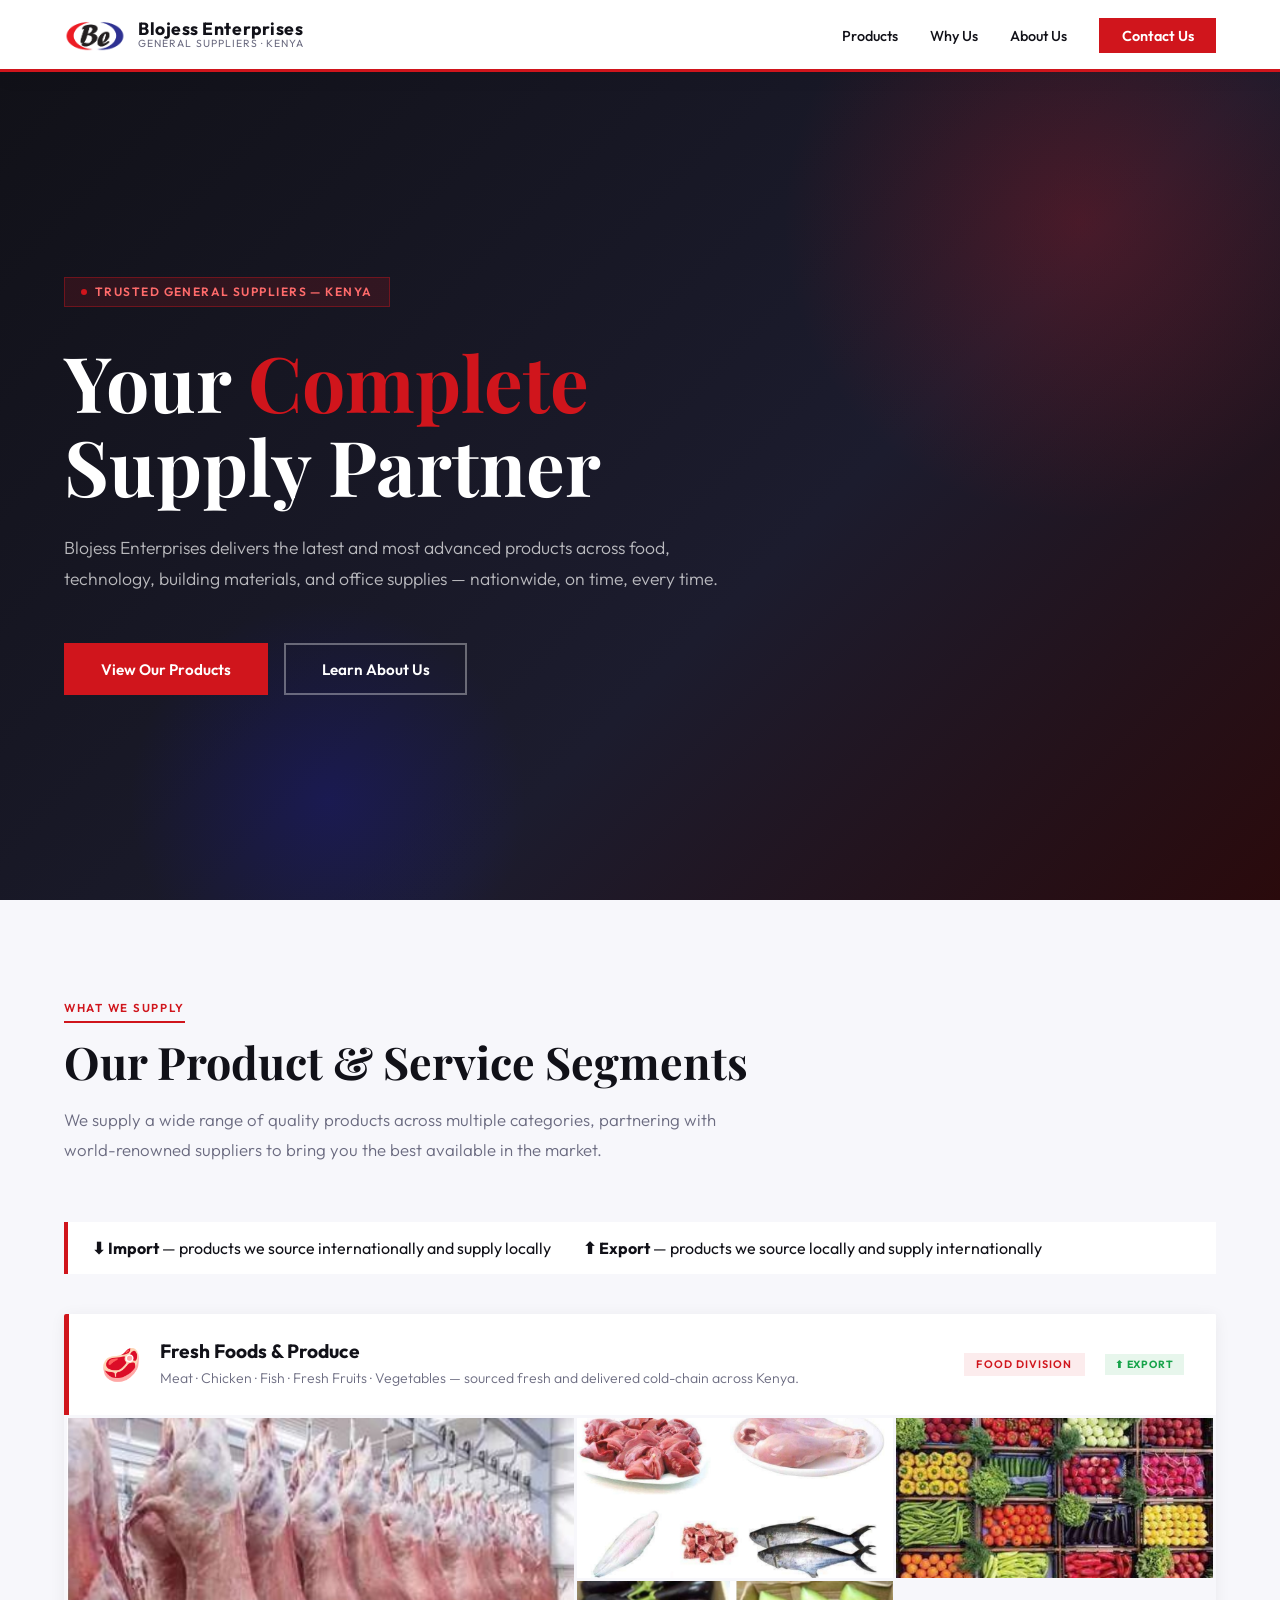
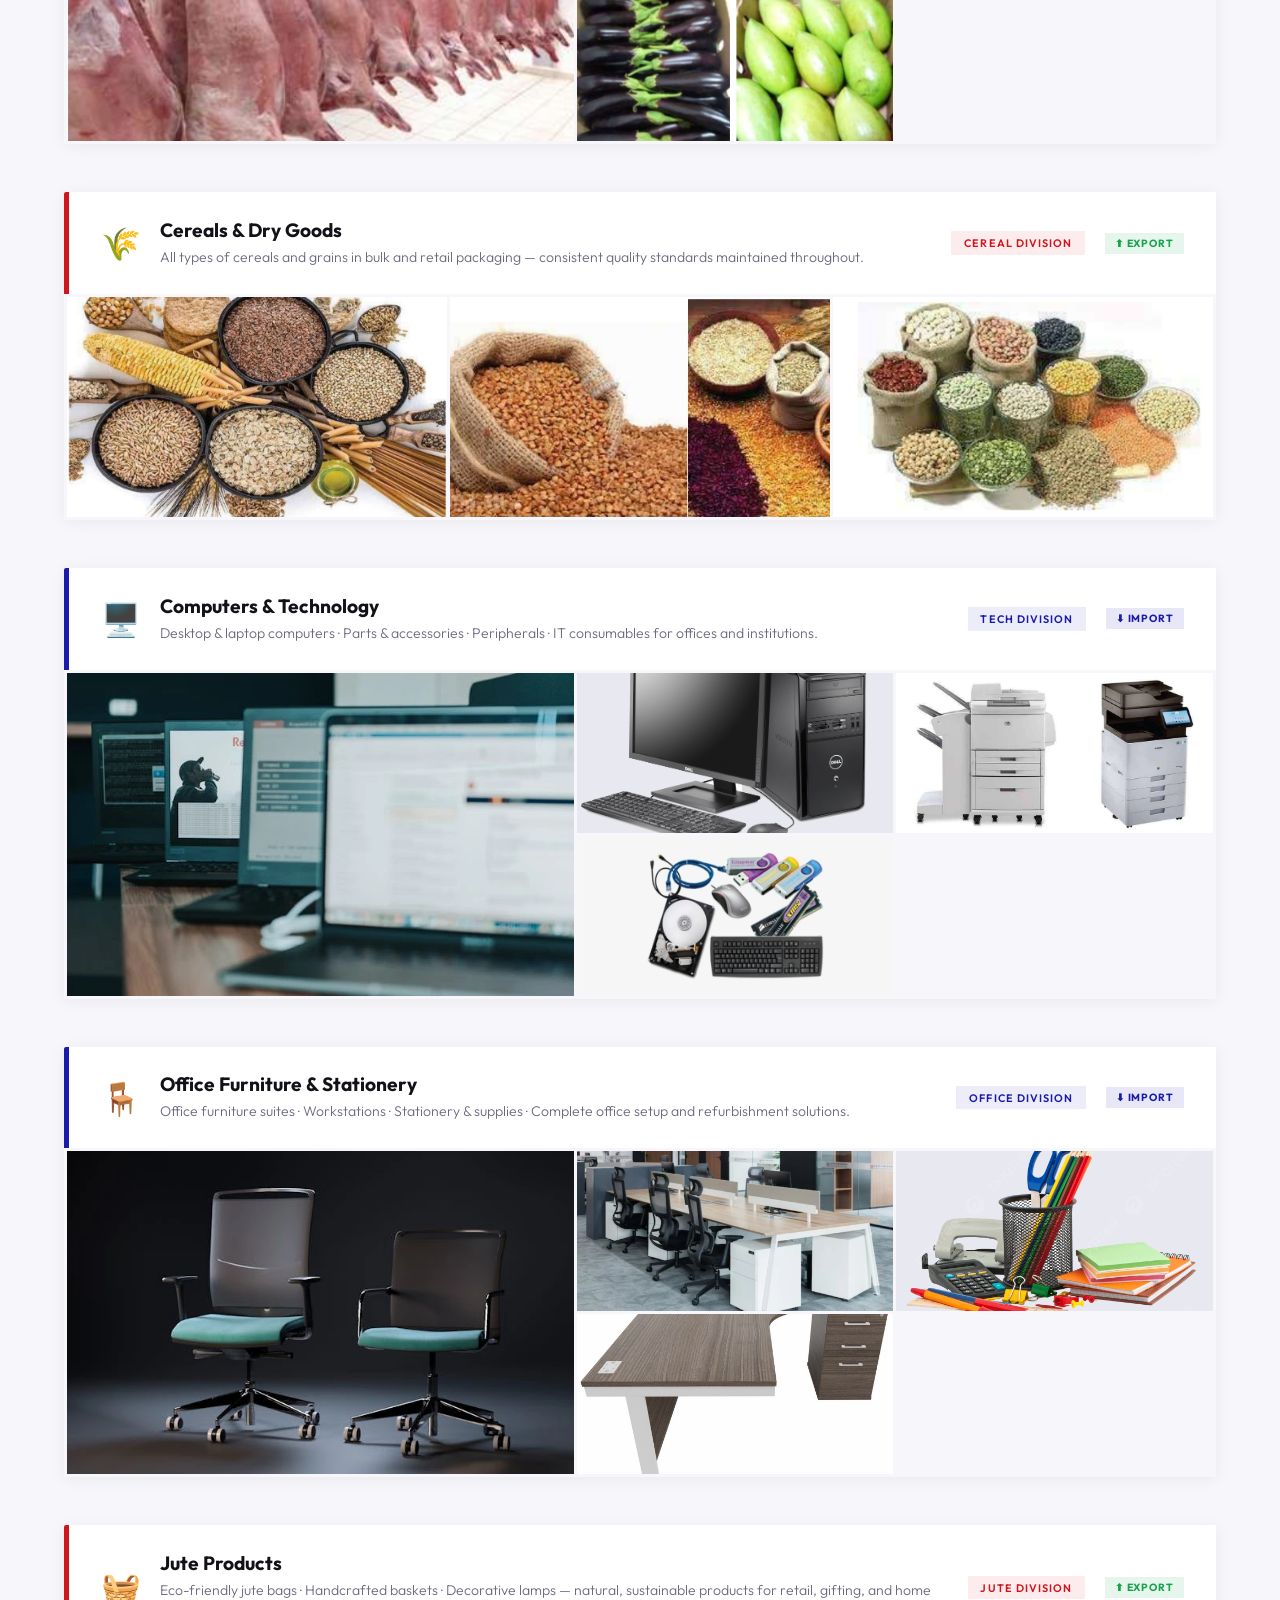
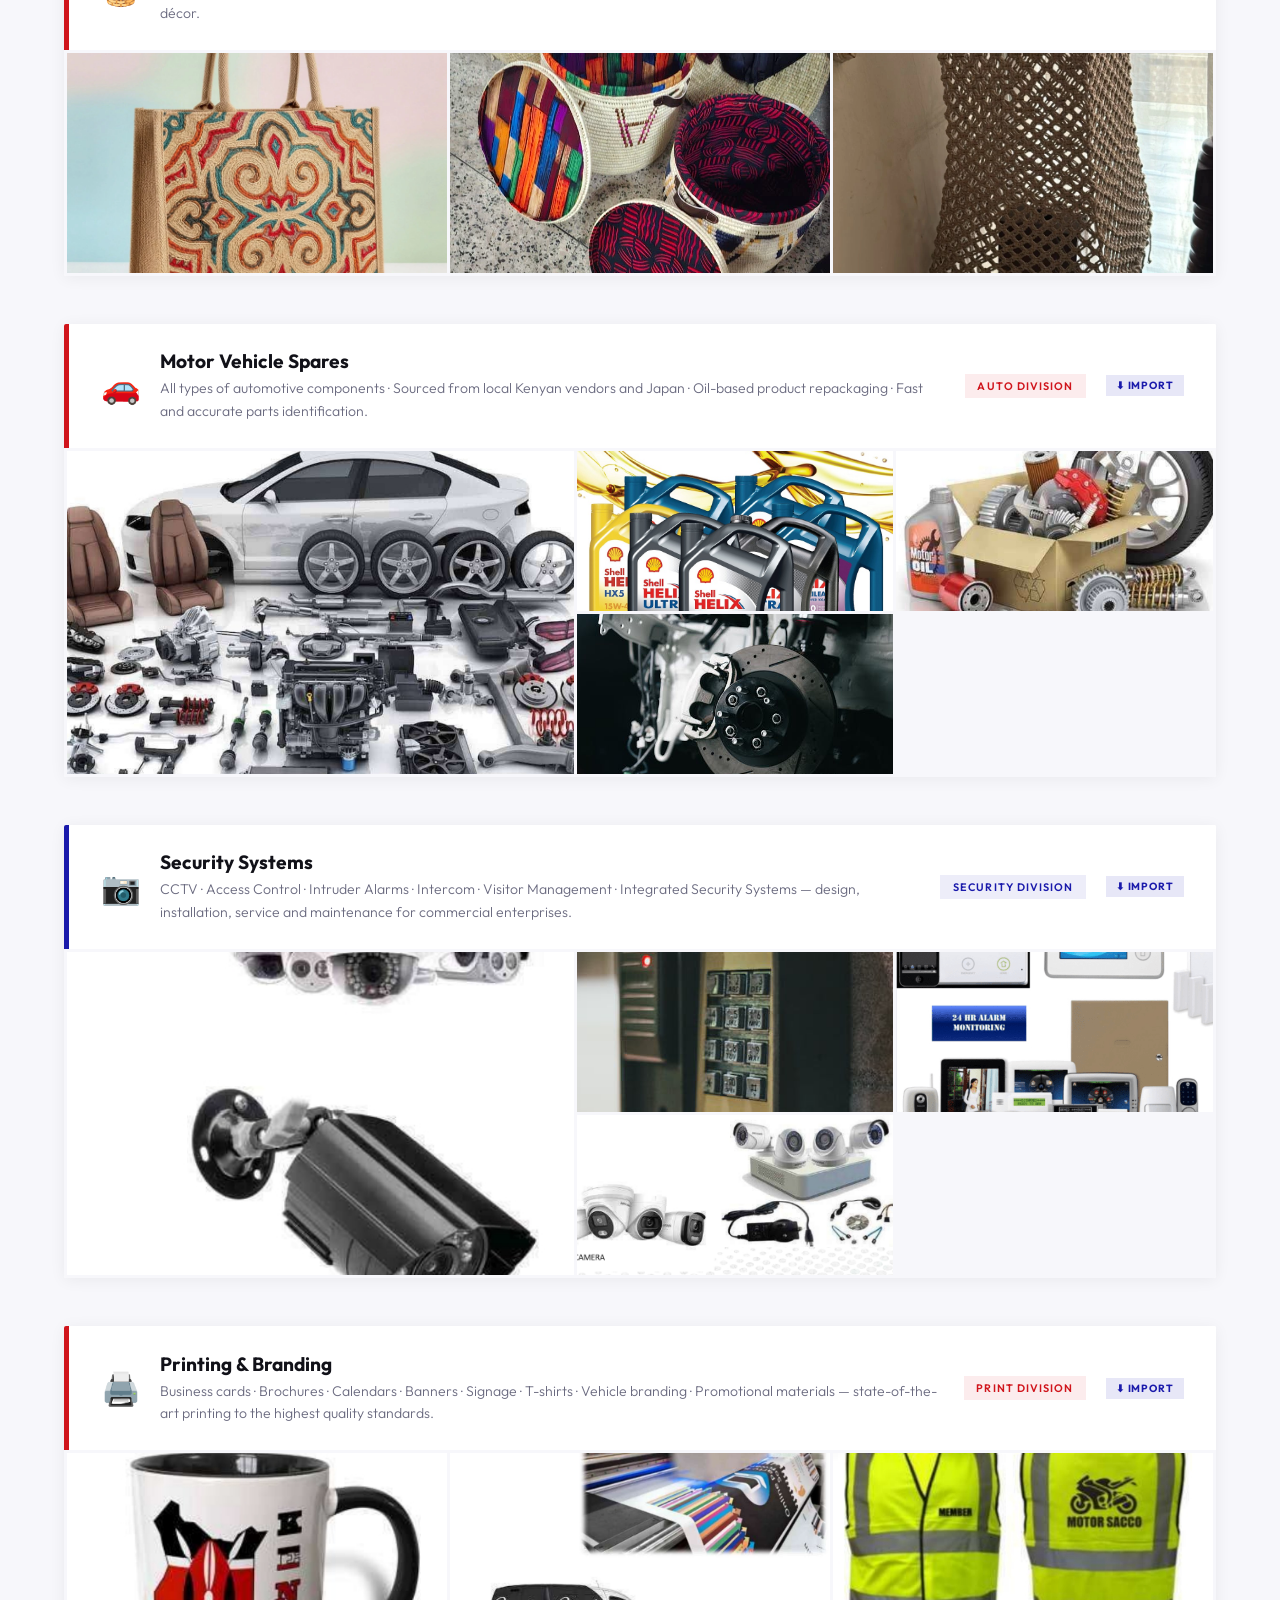
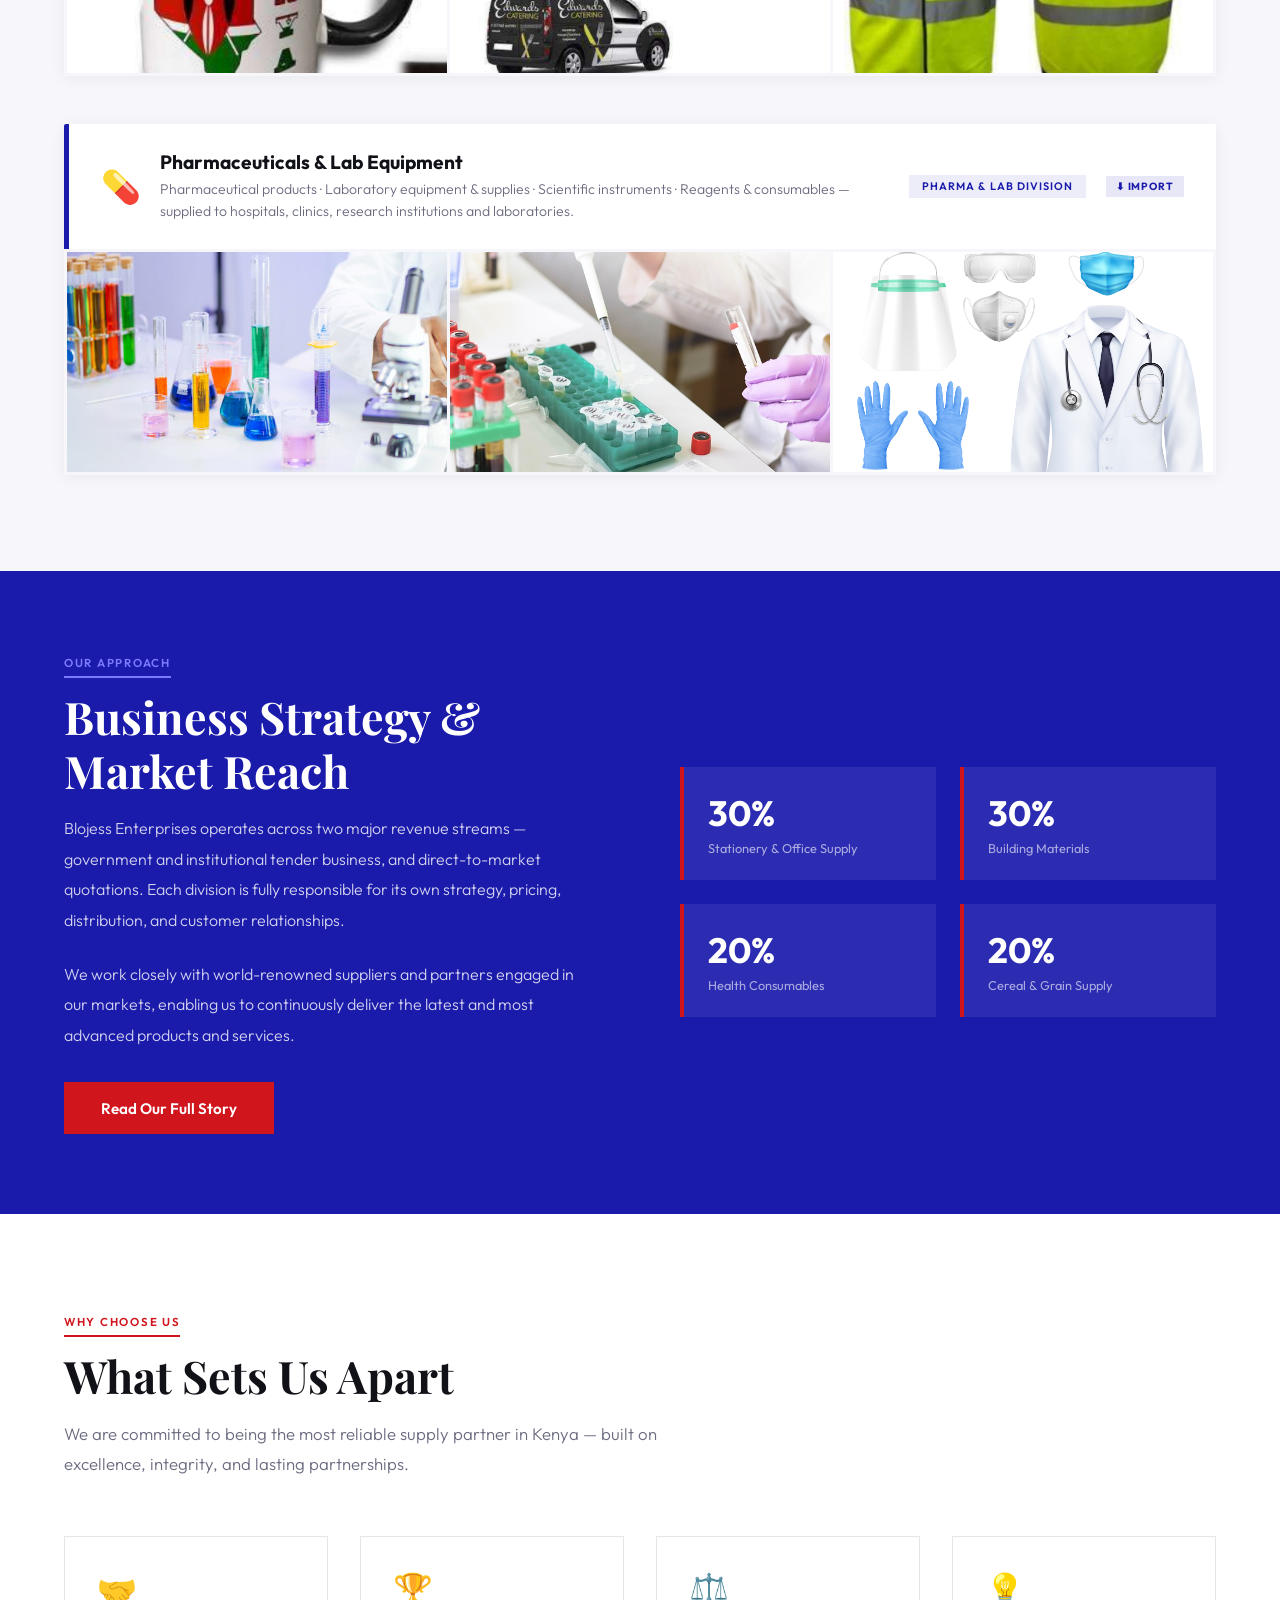
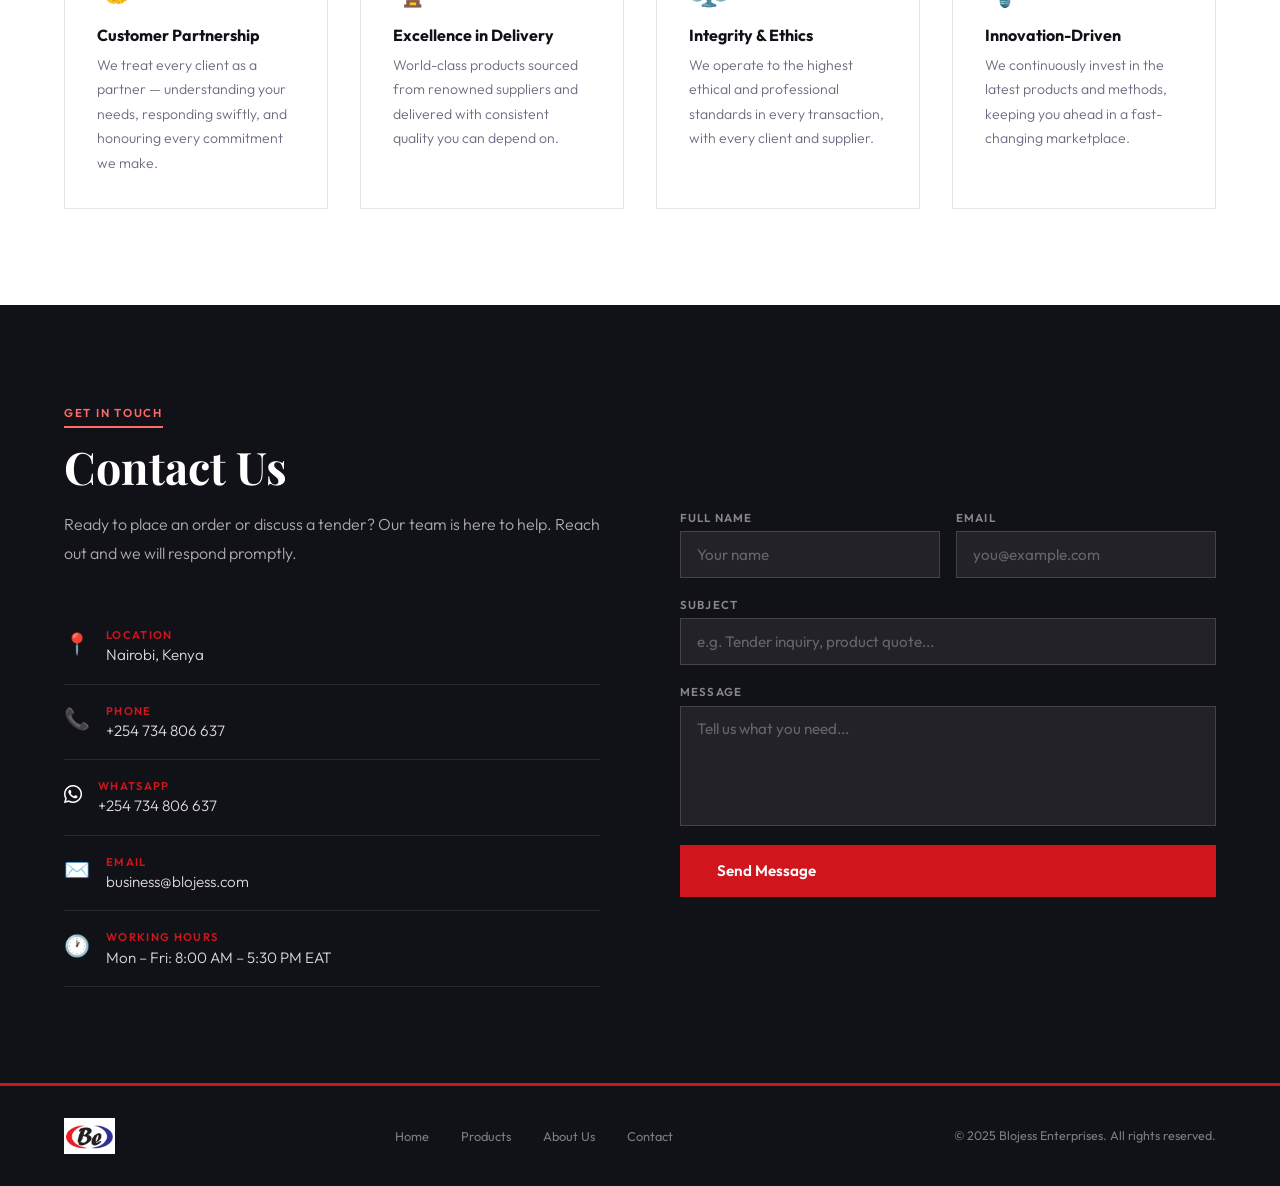
<file: index.html>
<!DOCTYPE html>
<html lang="en">
<head>
<meta charset="UTF-8">
<meta name="viewport" content="width=device-width, initial-scale=1.0">
<title>Blojess Enterprises — General Suppliers</title>
<link rel="icon" type="image/png" href="images/blojess-logo.png">
<link rel="apple-touch-icon" href="images/blojess-logo.png">
<link rel="shortcut icon" href="images/blojess-logo.png">
<link rel="preconnect" href="https://fonts.googleapis.com">
<link href="https://fonts.googleapis.com/css2?family=Outfit:wght@300;400;500;600;700&family=Playfair+Display:ital,wght@0,700;1,400&display=swap" rel="stylesheet">
<link rel="stylesheet" href="style.css">
<link rel="stylesheet" href="https://cdnjs.cloudflare.com/ajax/libs/font-awesome/6.5.0/css/all.min.css">




</head>
<body>
  <!-- LOADER -->
<div id="loader">
  <div class="loader-inner">
    <img src="images/blojess-logo.png" alt="Blojess Enterprises">
    <div class="loader-bar"><div class="loader-fill"></div></div>
    <p class="loader-text">Loading...</p>
  </div>
</div>

<!-- NAV -->
<nav>
  <a href="index.html" class="nav-logo">
    <img src="images/blojess-logo.png" alt="Blojess Enterprises Logo">
    <div class="nav-logo-text">
      <span class="nav-logo-name">Blojess Enterprises</span>
      <span class="nav-logo-sub">General Suppliers · Kenya</span>
    </div>
  </a>
  <ul class="nav-links">
    <li><a href="#products">Products</a></li>
    <li><a href="#why">Why Us</a></li>
    <li><a href="about.html">About Us</a></li>
    <li><a href="#contact" class="nav-cta">Contact Us</a></li>
  </ul>
  
  <button class="hamburger" id="hamburger" onclick="toggleMenu()" aria-label="Toggle menu">
  <span></span>
  <span></span>
  <span></span>
</button>
</nav>

<!-- HERO -->
<section id="hero">
  <div class="hero-bg-circles"></div>
  <div class="hero-content">
    <div class="hero-badge"><span></span> Trusted General Suppliers — Kenya</div>
    <h1>Your <span>Complete</span><br>Supply Partner</h1>
    <p class="hero-sub">Blojess Enterprises delivers the latest and most advanced products across food, technology, building materials, and office supplies — nationwide, on time, every time.</p>
    <div class="hero-btns">
      <a href="#products" class="btn-red">View Our Products</a>
      <a href="about.html" class="btn-outline">Learn About Us</a>
    </div>
  </div>
  <!--<div class="hero-stats">
    <div class="stat">
      <div class="stat-n">60<span>%</span></div>
      <div class="stat-l">Tender Business</div>
    </div>
    <div class="stat">
      <div class="stat-n">40<span>%</span></div>
      <div class="stat-l">Quotations</div>
    </div>
    <div class="stat">
      <div class="stat-n">4<span>+</span></div>
      <div class="stat-l">Product Divisions</div>
    </div>
  </div> -->
</section>

<!-- PRODUCTS -->
<section id="products">
  <div class="section-tag">What We Supply</div>
  <h2>Our Product &amp; Service Segments</h2>
  <p class="section-intro">We supply a wide range of quality products across multiple categories, partnering with world-renowned suppliers to bring you the best available in the market.</p>
    
  <div style="display:flex; gap:2rem; margin-bottom:2.5rem; padding:1rem 1.5rem; background:var(--white); border-left:4px solid var(--red);">
  <span><strong>⬇ Import</strong> — products we source internationally and supply locally</span>
  <span><strong>⬆ Export</strong> — products we source locally and supply internationally</span>
</div>

  <!-- ── DIVISION 1: Fresh Foods ── -->
  <div class="division">
    <div class="division-header">
      <div class="division-icon">🥩</div>
      <div class="division-meta">
        <div class="division-title">Fresh Foods &amp; Produce</div>
        <div class="division-desc">Meat · Chicken · Fish · Fresh Fruits · Vegetables — sourced fresh and delivered cold-chain across Kenya.</div>
      </div>
      <div class="division-badge">Food Division</div>
      <span class="badge-export">⬆ Export</span>

    </div>
    <!-- 4 image slots: replace src with your real image paths e.g. src="images/food-meat.jpg" -->
    <div class="division-gallery cols-4">
      <div class="img-slot">
        <img src="images/lamb3.webp">
      </div>
      <div class="img-slot">
        <img src="images/freshfish.webp">
      </div>
      <div class="img-slot">
        <img src="images/veggies.webp">
      </div>
      <div class="img-slot">
        <img src="images/freshfruits2.webp">
      </div>
    </div>
  </div>

  <!-- ── DIVISION 2: Cereals ── -->
  <div class="division">
    <div class="division-header">
      <div class="division-icon">🌾</div>
      <div class="division-meta">
        <div class="division-title">Cereals &amp; Dry Goods</div>
        <div class="division-desc">All types of cereals and grains in bulk and retail packaging — consistent quality standards maintained throughout.</div>
      </div>
      <div class="division-badge">Cereal Division</div>
      <span class="badge-export">⬆ Export</span>

    </div>
    <!-- 3 image slots -->
    <div class="division-gallery cols-3">
      <div class="img-slot">
       <img src="images/Drygrains.webp">
      </div>
      <div class="img-slot">
        <img src="images/grains.webp">
      </div>
      <div class="img-slot">
        <img src="images/grainsandlegumes.webp">
      </div>
    </div>
  </div>

  <!-- ── DIVISION 3: Computers & Tech ── -->
  <div class="division blue">
    <div class="division-header">
      <div class="division-icon">🖥️</div>
      <div class="division-meta">
        <div class="division-title">Computers &amp; Technology</div>
        <div class="division-desc">Desktop &amp; laptop computers · Parts &amp; accessories · Peripherals · IT consumables for offices and institutions.</div>
      </div>
      <div class="division-badge">Tech Division</div>
      <span class="badge-import">⬇ Import</span>

    </div>
    <!-- 4 image slots -->
    <div class="division-gallery cols-4">
      <div class="img-slot">
        <img src="images/laptops.webp">
      </div>
      <div class="img-slot">
        <img src="images/desktops.webp">
      </div>
      <div class="img-slot">
        <img src="images/peripherals.webp">
      </div>
      <div class="img-slot">
        <img src="images/accessories.webp">
      </div>
    </div>
  </div>

  <!-- ── DIVISION 4: Office Furniture & Stationery ── -->
  <div class="division blue">
    <div class="division-header">
      <div class="division-icon">🪑</div>
      <div class="division-meta">
        <div class="division-title">Office Furniture &amp; Stationery</div>
        <div class="division-desc">Office furniture suites · Workstations · Stationery &amp; supplies · Complete office setup and refurbishment solutions.</div>
      </div>
      <div class="division-badge">Office Division</div>
      <span class="badge-import">⬇ Import</span>

    </div>
    <!-- 4 image slots -->
    <div class="division-gallery cols-4">
      <div class="img-slot">
        <img src="images/chairs.webp">
      </div>
      <div class="img-slot">
        <img src="images/Office-Desks.webp">
      </div>
      <div class="img-slot">
        <img src="images/Stationary-1.webp">
      </div>
      <div class="img-slot">
        <img src="images/officedesks.webp">
      </div>
    </div>
  </div>

  <!-- ── DIVISION 10: Jute Products ── -->
<div class="division">
  <div class="division-header">
    <div class="division-icon">🧺</div>
    <div class="division-meta">
      <div class="division-title">Jute Products</div>
      <div class="division-desc">Eco-friendly jute bags · Handcrafted baskets · Decorative lamps — natural, sustainable products for retail, gifting, and home décor.</div>
    </div>
    <div class="division-badge">Jute Division</div>
    <span class="badge-export">⬆ Export</span>

  </div>
  <div class="division-gallery cols-3">
    <div class="img-slot">
      <img src="images/bag.webp">
    </div>
    <div class="img-slot">
      <img src="images/baskets.webp">
    </div>
    <div class="img-slot">
      <img src="images/lamp.webp">
    </div>
  </div>
</div>
 

  <!-- ── DIVISION 7: Motor Vehicle Spares ── -->
  <div class="division">
    <div class="division-header">
      <div class="division-icon">🚗</div>
      <div class="division-meta">
        <div class="division-title">Motor Vehicle Spares</div>
        <div class="division-desc">All types of automotive components · Sourced from local Kenyan vendors and Japan · Oil-based product repackaging · Fast and accurate parts identification.</div>
      </div>
      <div class="division-badge">Auto Division</div>
      <span class="badge-import">⬇ Import</span>

    </div>
    <div class="division-gallery cols-4">
      <div class="img-slot">
        <img src="images/carparts.webp">
      </div>
      <div class="img-slot">
        <img src="images/motoroil.webp">
      </div>
      <div class="img-slot">
        <img src="images/spares.webp">
      </div>
      <div class="img-slot">
        <img src="images/brakes.webp">
      </div>
    </div>
  </div>
 
  <!-- ── DIVISION 8: Security Systems ── -->
  <div class="division blue">
    <div class="division-header">
      <div class="division-icon">📷</div>
      <div class="division-meta">
        <div class="division-title">Security Systems</div>
        <div class="division-desc">CCTV · Access Control · Intruder Alarms · Intercom · Visitor Management · Integrated Security Systems — design, installation, service and maintenance for commercial enterprises.</div>
      </div>
      <div class="division-badge">Security Division</div>
      <span class="badge-import">⬇ Import</span>

    </div>
    <div class="division-gallery cols-4">
      <div class="img-slot">
        <img src="images/Cameras.webp">
      </div>
      <div class="img-slot">
        <img src="images/accesscontrol.webp">
      </div>
      <div class="img-slot">
        <img src="images/alarmsystem.webp">
      </div>
      <div class="img-slot">
        <img src="images/System.webp">
      </div>
    </div>
  </div>
 
  <!-- ── DIVISION 9: Printing & Branding ── -->
  <div class="division">
    <div class="division-header">
      <div class="division-icon">🖨️</div>
      <div class="division-meta">
        <div class="division-title">Printing &amp; Branding</div>
        <div class="division-desc">Business cards · Brochures · Calendars · Banners · Signage · T-shirts · Vehicle branding · Promotional materials — state-of-the-art printing to the highest quality standards.</div>
      </div>
      <div class="division-badge">Print Division</div>
      <span class="badge-import">⬇ Import</span>

    </div>
    <div class="division-gallery cols-3">
      <div class="img-slot">
        <img src="images/branding.webp">
      </div>
      <div class="img-slot">
        <img src="images/Printing.webp">
      </div>
      <div class="img-slot">
        <img src="images/vest.webp">
      </div>
    </div>
  </div>
 
  <!-- ── DIVISION 11: Pharmaceuticals & Lab Equipment ── -->
<div class="division blue">
  <div class="division-header">
    <div class="division-icon">💊</div>
    <div class="division-meta">
      <div class="division-title">Pharmaceuticals &amp; Lab Equipment</div>
      <div class="division-desc">Pharmaceutical products · Laboratory equipment &amp; supplies · Scientific instruments · Reagents &amp; consumables — supplied to hospitals, clinics, research institutions and laboratories.</div>
    </div>
    <div class="division-badge">Pharma &amp; Lab Division</div>
    <span class="badge-import">⬇ Import</span>

  </div>
  <div class="division-gallery cols-3">
      <div class="img-slot">
        <img src="images/labchemicals.webp">
      </div>
      <div class="img-slot">
        <img src="images/pharmaceutical.webp">
      </div>
      <div class="img-slot">
        <img src="images/PPE.webp">
      </div>
    </div>

</div>

</section>

<!-- STRATEGY BAND -->
<section id="strategy">
  <div class="strategy-inner">
    <div>
      <div class="section-tag">Our Approach</div>
      <h2>Business Strategy &amp; Market Reach</h2>
      <p class="strategy-text">Blojess Enterprises operates across two major revenue streams — government and institutional tender business, and direct-to-market quotations. Each division is fully responsible for its own strategy, pricing, distribution, and customer relationships.</p>
      <p class="strategy-text">We work closely with world-renowned suppliers and partners engaged in our markets, enabling us to continuously deliver the latest and most advanced products and services.</p>
      <a href="about.html" class="btn-red" style="display:inline-block;margin-top:0.5rem;">Read Our Full Story</a>
    </div>
    <div class="strategy-stats">
      <div class="s-stat">
        <div class="s-num">30%</div>
        <div class="s-label">Stationery &amp; Office Supply</div>
      </div>
      <div class="s-stat">
        <div class="s-num">30%</div>
        <div class="s-label">Building Materials</div>
      </div>
      <div class="s-stat">
        <div class="s-num">20%</div>
        <div class="s-label">Health Consumables</div>
      </div>
      <div class="s-stat">
        <div class="s-num">20%</div>
        <div class="s-label">Cereal &amp; Grain Supply</div>
      </div>
    </div>
  </div>
</section>

<!-- WHY US -->
<section id="why">
  <div class="section-tag">Why Choose Us</div>
  <h2>What Sets Us Apart</h2>
  <p class="section-intro">We are committed to being the most reliable supply partner in Kenya — built on excellence, integrity, and lasting partnerships.</p>
  <div class="why-grid">
    <div class="why-card">
      <div class="why-icon">🤝</div>
      <div class="why-title">Customer Partnership</div>
      <div class="why-desc">We treat every client as a partner — understanding your needs, responding swiftly, and honouring every commitment we make.</div>
    </div>
    <div class="why-card">
      <div class="why-icon">🏆</div>
      <div class="why-title">Excellence in Delivery</div>
      <div class="why-desc">World-class products sourced from renowned suppliers and delivered with consistent quality you can depend on.</div>
    </div>
    <div class="why-card">
      <div class="why-icon">⚖️</div>
      <div class="why-title">Integrity &amp; Ethics</div>
      <div class="why-desc">We operate to the highest ethical and professional standards in every transaction, with every client and supplier.</div>
    </div>
    <div class="why-card">
      <div class="why-icon">💡</div>
      <div class="why-title">Innovation-Driven</div>
      <div class="why-desc">We continuously invest in the latest products and methods, keeping you ahead in a fast-changing marketplace.</div>
    </div>
  </div>
</section>

<!-- CONTACT -->
<section id="contact" class="dark">
  <div class="section-tag">Get In Touch</div>
  <h2>Contact Us</h2>
  <div class="contact-grid">
    <div>
      <p class="contact-intro">Ready to place an order or discuss a tender? Our team is here to help. Reach out and we will respond promptly.</p>
      <div class="contact-item">
        <span class="contact-icon">📍</span>
        <div>
          <div class="contact-key">Location</div>
          <div class="contact-val">Nairobi, Kenya</div>
        </div>
      </div>
      <div class="contact-item">
        <span class="contact-icon">📞</span>
        <div>
          <div class="contact-key">Phone</div>
          <div class="contact-val">+254 734 806 637</div>
        </div>
      </div>
      
      <div class="contact-item">
        <span class="contact-icon"><i class="fa-brands fa-whatsapp"></i></span>
        <div>
          <div class="contact-key">Whatsapp</div>
          <div class="contact-val"><a href="https://wa.me/254734806637" target="_blank" style="color:inherit;text-decoration:none;">+254 734 806 637</a></div>
        </div>
      </div>

      <div class="contact-item">
        <span class="contact-icon">✉️</span>
        <div>
          <div class="contact-key">Email</div>
          <div class="contact-val">business@blojess.com</div>
        </div>
      </div>
      <div class="contact-item">
        <span class="contact-icon">🕐</span>
        <div>
          <div class="contact-key">Working Hours</div>
          <div class="contact-val">Mon – Fri: 8:00 AM – 5:30 PM EAT</div>
        </div>
      </div>
    </div>
    <form class="contact-form" onsubmit="return false;">
      <div class="form-row">
        <div class="form-group">
          <label class="form-label">Full Name</label>
          <input class="form-input" type="text" placeholder="Your name">
        </div>
        <div class="form-group">
          <label class="form-label">Email</label>
          <input class="form-input" type="email" placeholder="you@example.com">
        </div>
      </div>
      <div class="form-group">
        <label class="form-label">Subject</label>
        <input class="form-input" type="text" placeholder="e.g. Tender inquiry, product quote...">
      </div>
      <div class="form-group">
        <label class="form-label">Message</label>
        <textarea class="form-textarea" placeholder="Tell us what you need..."></textarea>
      </div>
      <a href="mailto:business@blojess.com" class="btn-red" >Send Message</a>
    </form>
  </div>
</section>

<!-- FOOTER -->
<footer>
  <img src="images/blojess-logo.png" alt="Blojess Logo">
  <div class="footer-links">
    <a href="index.html">Home</a>
    <a href="#products">Products</a>
    <a href="about.html">About Us</a>
    <a href="#contact">Contact</a>
  </div>
  <p class="footer-copy">© 2025 Blojess Enterprises. All rights reserved.</p>
</footer>
<script>
  window.addEventListener('load', function () {
    const loader = document.getElementById('loader');
    loader.classList.add('hidden');
    // Remove from DOM after transition finishes
    loader.addEventListener('transitionend', () => loader.remove());
  });
  
</script>
<script>
  const hamburger = document.getElementById('hamburger');
  const navLinks = document.querySelector('.nav-links');

  hamburger.addEventListener('click', function () {
    hamburger.classList.toggle('open');
    navLinks.classList.toggle('open');
  });

  // Close menu when a nav link is clicked
  navLinks.querySelectorAll('a').forEach(function (link) {
    link.addEventListener('click', function () {
      hamburger.classList.remove('open');
      navLinks.classList.remove('open');
    });
  });
</script>
</body>
</html>
</file>
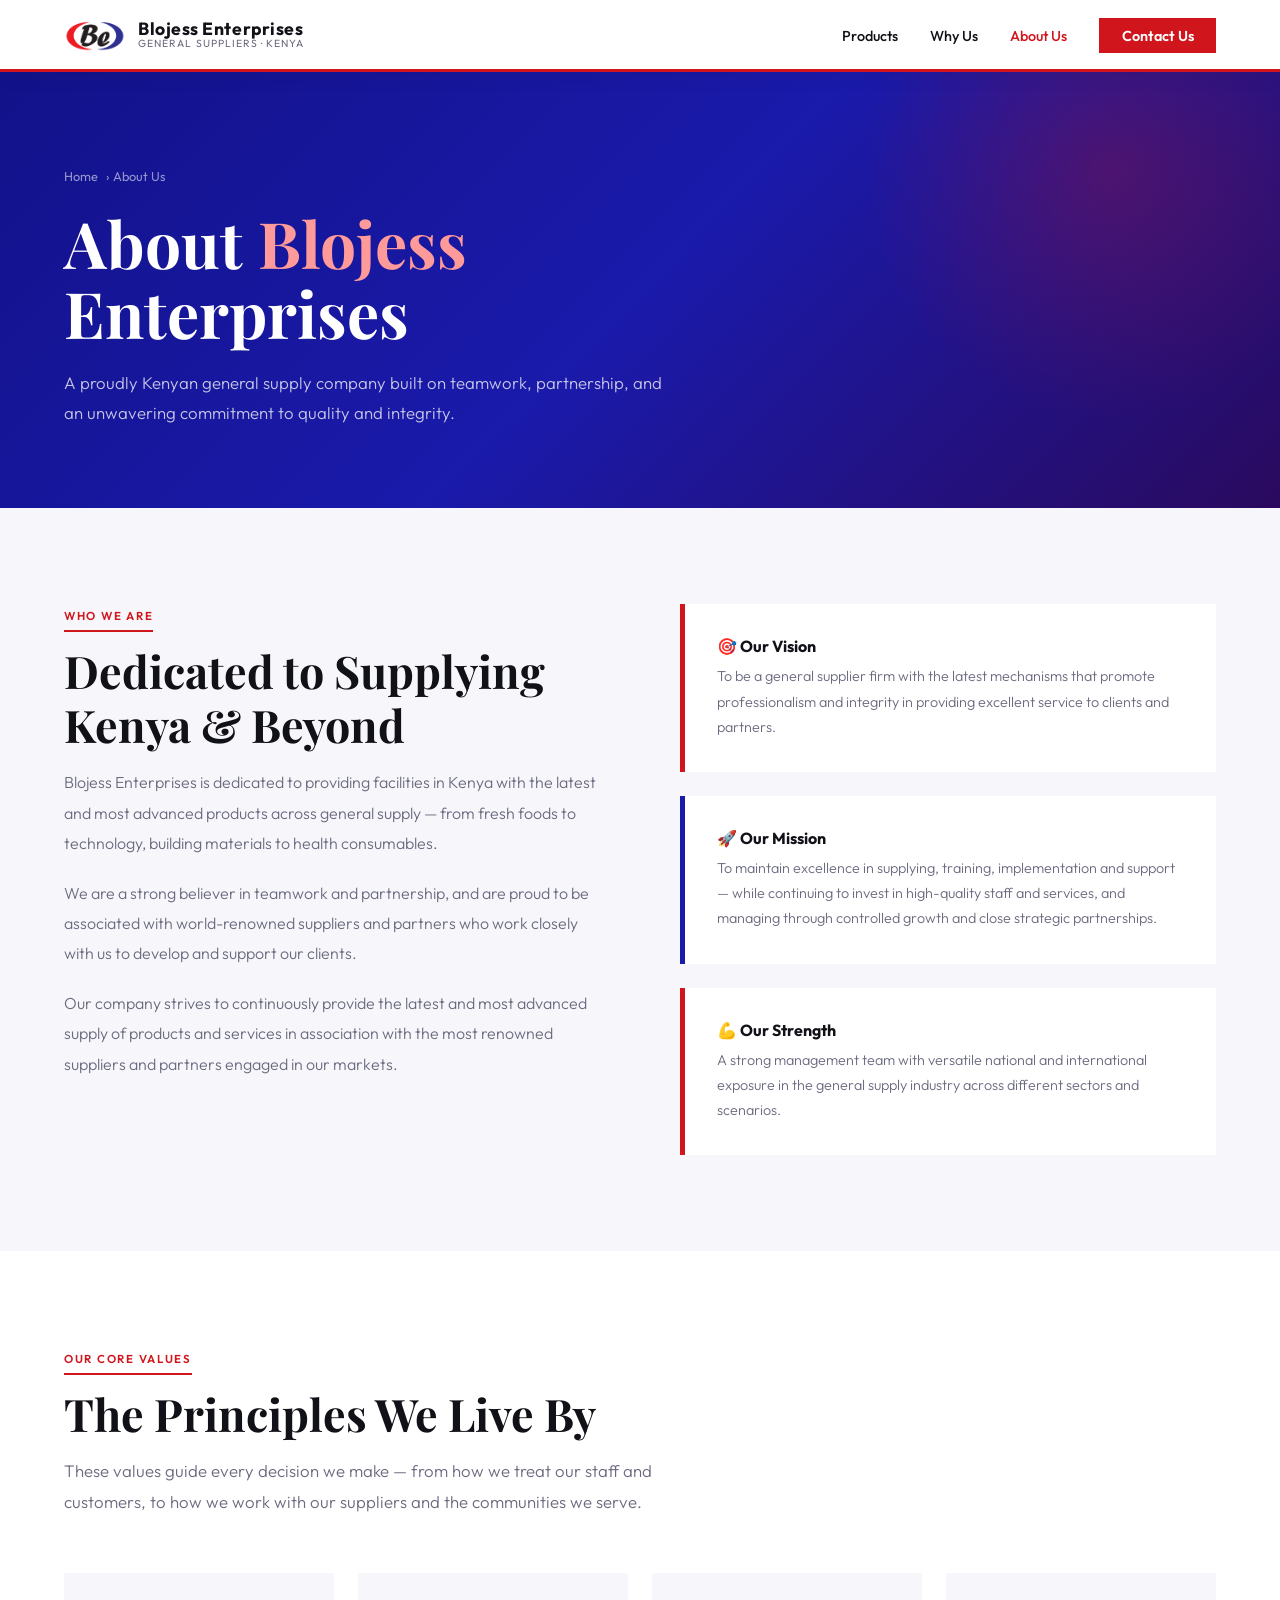
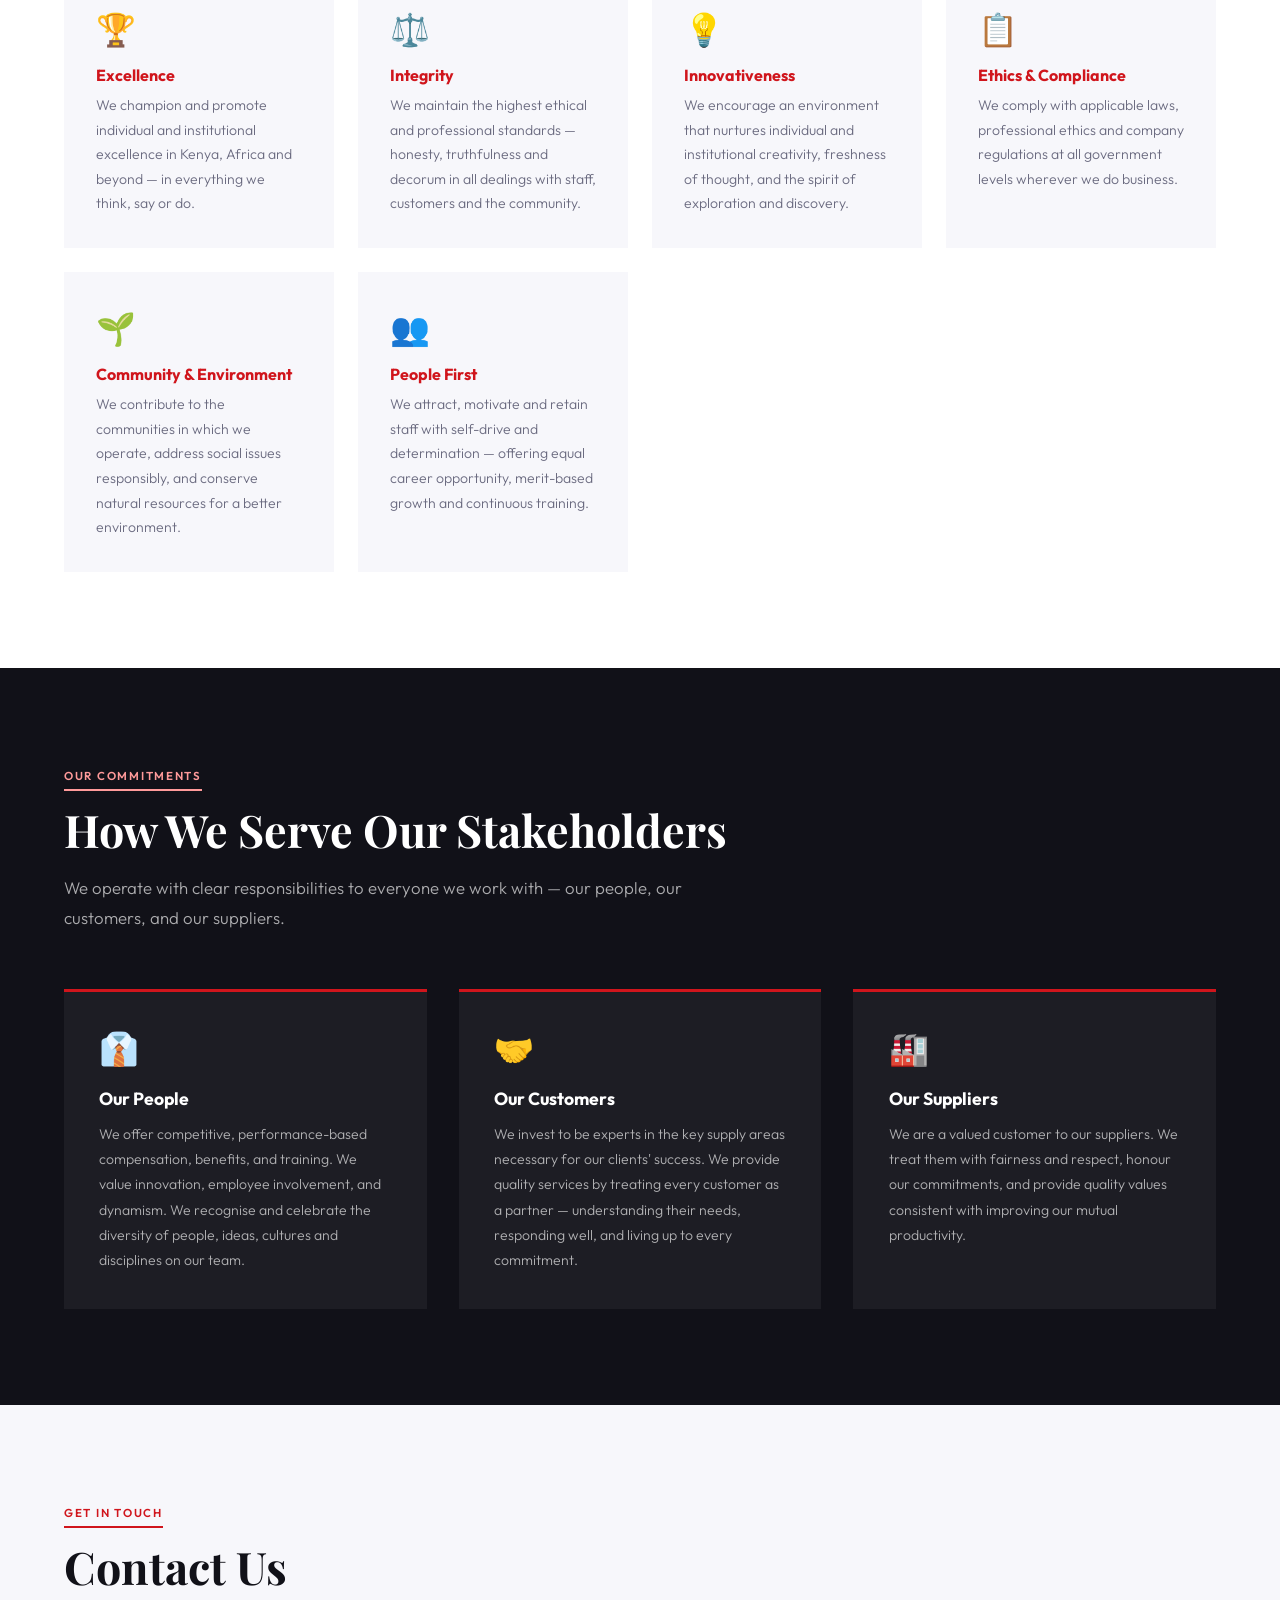
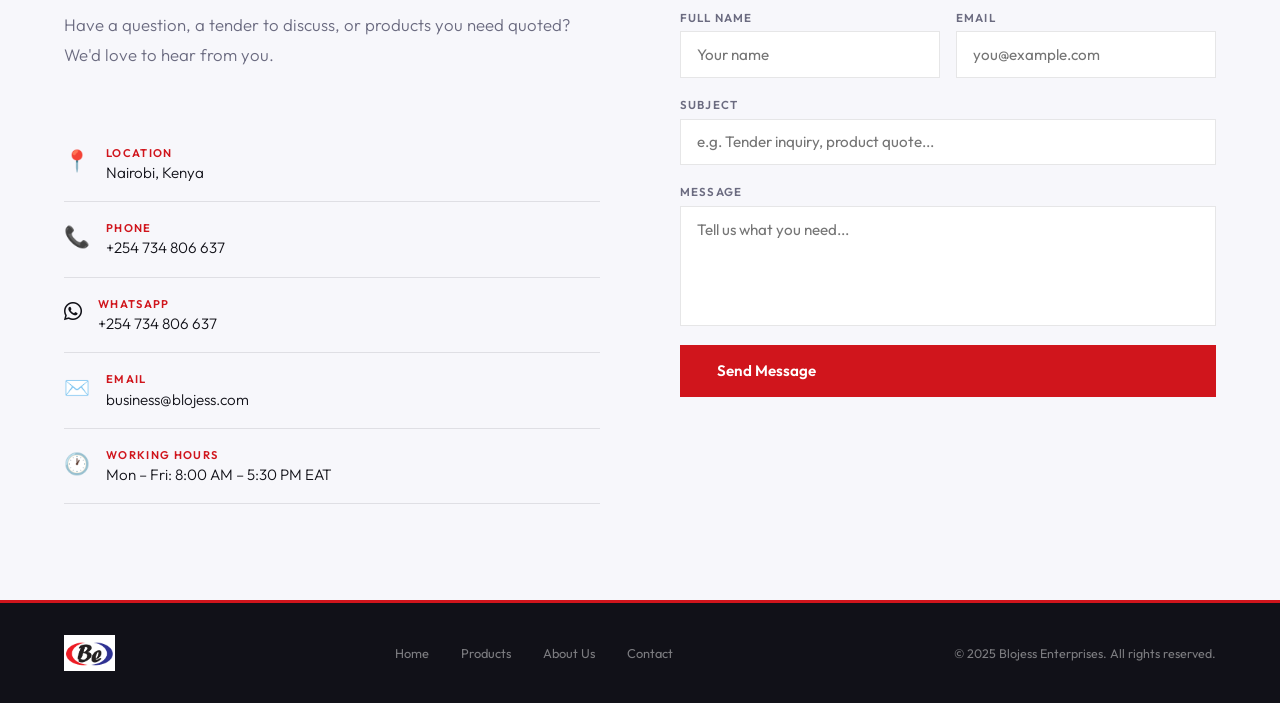
<file: about.html>
<!DOCTYPE html>
<html lang="en">
<head>
<meta charset="UTF-8">
<meta name="viewport" content="width=device-width, initial-scale=1.0">
<title>About Us — Blojess Enterprises</title>
<link rel="icon" type="image/png" href="images/blojess-logo.png">
<link rel="apple-touch-icon" href="images/blojess-logo.png">
<link rel="shortcut icon" href="images/blojess-logo.png">
<link rel="preconnect" href="https://fonts.googleapis.com">
<link href="https://fonts.googleapis.com/css2?family=Outfit:wght@300;400;500;600;700&family=Playfair+Display:ital,wght@0,700;1,400&display=swap" rel="stylesheet">
<link rel="stylesheet" href="style.css">
<link rel="stylesheet" href="https://cdnjs.cloudflare.com/ajax/libs/font-awesome/6.5.0/css/all.min.css">

</head>
<body>
  <!-- LOADER -->
<div id="loader">
  <div class="loader-inner">
    <img src="images/blojess-logo.png" alt="Blojess Enterprises">
    <div class="loader-bar"><div class="loader-fill"></div></div>
    <p class="loader-text">Loading...</p>
  </div>
</div>

<!-- NAV -->
<nav>
  <a href="index.html" class="nav-logo">
    <img src="images/blojess-logo.png" alt="Blojess Enterprises Logo">
    <div class="nav-logo-text">
      <span class="nav-logo-name">Blojess Enterprises</span>
      <span class="nav-logo-sub">General Suppliers · Kenya</span>
    </div>
  </a>
  <ul class="nav-links">
    <li><a href="index.html#products">Products</a></li>
    <li><a href="index.html#why">Why Us</a></li>
    <li><a href="about.html" class="active">About Us</a></li>
    <li><a href="#contact" class="nav-cta">Contact Us</a></li>
  </ul>
  <button class="hamburger" id="hamburger" aria-label="Toggle menu">
  <span></span>
  <span></span>
  <span></span>
</button>
</nav>

<!-- PAGE HERO -->
<div class="page-hero">
  <div class="page-hero-content">
    <div class="breadcrumb">
      <a href="index.html">Home</a> › About Us
    </div>
    <h1>About <span>Blojess</span><br>Enterprises</h1>
    <p class="page-hero-desc">A proudly Kenyan general supply company built on teamwork, partnership, and an unwavering commitment to quality and integrity.</p>
  </div>
</div>

<!-- INTRO / VISION / MISSION -->
<section id="intro">
  <div class="intro-grid">
    <div class="intro-text">
      <div class="section-tag">Who We Are</div>
      <h2>Dedicated to Supplying Kenya &amp; Beyond</h2>
      <p>Blojess Enterprises is dedicated to providing facilities in Kenya with the latest and most advanced products across general supply — from fresh foods to technology, building materials to health consumables.</p>
      <p>We are a strong believer in teamwork and partnership, and are proud to be associated with world-renowned suppliers and partners who work closely with us to develop and support our clients.</p>
      <p>Our company strives to continuously provide the latest and most advanced supply of products and services in association with the most renowned suppliers and partners engaged in our markets.</p>
    </div>
    <div class="intro-aside">
      <div class="aside-card">
        <div class="aside-title">🎯 Our Vision</div>
        <div class="aside-text">To be a general supplier firm with the latest mechanisms that promote professionalism and integrity in providing excellent service to clients and partners.</div>
      </div>
      <div class="aside-card blue">
        <div class="aside-title">🚀 Our Mission</div>
        <div class="aside-text">To maintain excellence in supplying, training, implementation and support — while continuing to invest in high-quality staff and services, and managing through controlled growth and close strategic partnerships.</div>
      </div>
      <div class="aside-card">
        <div class="aside-title">💪 Our Strength</div>
        <div class="aside-text">A strong management team with versatile national and international exposure in the general supply industry across different sectors and scenarios.</div>
      </div>
    </div>
  </div>
</section>

<!-- VALUES -->
<section id="values">
  <div class="section-tag">Our Core Values</div>
  <h2>The Principles We Live By</h2>
  <p class="section-intro">These values guide every decision we make — from how we treat our staff and customers, to how we work with our suppliers and the communities we serve.</p>
  <div class="values-grid">
    <div class="value-card">
      <div class="value-icon">🏆</div>
      <div class="value-title">Excellence</div>
      <div class="value-desc">We champion and promote individual and institutional excellence in Kenya, Africa and beyond — in everything we think, say or do.</div>
    </div>
    <div class="value-card">
      <div class="value-icon">⚖️</div>
      <div class="value-title">Integrity</div>
      <div class="value-desc">We maintain the highest ethical and professional standards — honesty, truthfulness and decorum in all dealings with staff, customers and the community.</div>
    </div>
    <div class="value-card">
      <div class="value-icon">💡</div>
      <div class="value-title">Innovativeness</div>
      <div class="value-desc">We encourage an environment that nurtures individual and institutional creativity, freshness of thought, and the spirit of exploration and discovery.</div>
    </div>
    <div class="value-card">
      <div class="value-icon">📋</div>
      <div class="value-title">Ethics &amp; Compliance</div>
      <div class="value-desc">We comply with applicable laws, professional ethics and company regulations at all government levels wherever we do business.</div>
    </div>
    <div class="value-card">
      <div class="value-icon">🌱</div>
      <div class="value-title">Community &amp; Environment</div>
      <div class="value-desc">We contribute to the communities in which we operate, address social issues responsibly, and conserve natural resources for a better environment.</div>
    </div>
    <div class="value-card">
      <div class="value-icon">👥</div>
      <div class="value-title">People First</div>
      <div class="value-desc">We attract, motivate and retain staff with self-drive and determination — offering equal career opportunity, merit-based growth and continuous training.</div>
    </div>
  </div>
</section>

<!-- STAKEHOLDERS -->
<section id="stakeholders">
  <div class="section-tag">Our Commitments</div>
  <h2>How We Serve Our Stakeholders</h2>
  <p class="section-intro" style="color:rgba(255,255,255,0.65)">We operate with clear responsibilities to everyone we work with — our people, our customers, and our suppliers.</p>
  <div class="stakeholder-grid">
    <div class="stakeholder-card">
      <div class="sk-icon">👔</div>
      <div class="sk-title">Our People</div>
      <div class="sk-text">We offer competitive, performance-based compensation, benefits, and training. We value innovation, employee involvement, and dynamism. We recognise and celebrate the diversity of people, ideas, cultures and disciplines on our team.</div>
    </div>
    <div class="stakeholder-card">
      <div class="sk-icon">🤝</div>
      <div class="sk-title">Our Customers</div>
      <div class="sk-text">We invest to be experts in the key supply areas necessary for our clients' success. We provide quality services by treating every customer as a partner — understanding their needs, responding well, and living up to every commitment.</div>
    </div>
    <div class="stakeholder-card">
      <div class="sk-icon">🏭</div>
      <div class="sk-title">Our Suppliers</div>
      <div class="sk-text">We are a valued customer to our suppliers. We treat them with fairness and respect, honour our commitments, and provide quality values consistent with improving our mutual productivity.</div>
    </div>
  </div>
</section>

<!-- CONTACT -->
<section id="contact" class="light">
  <div class="section-tag">Get In Touch</div>
  <h2>Contact Us</h2>
  <div class="contact-grid">
    <div>
      <p class="section-intro">Have a question, a tender to discuss, or products you need quoted? We'd love to hear from you.</p>
      <div class="contact-item">
        <span class="contact-icon">📍</span>
        <div>
          <div class="contact-key">Location</div>
          <div class="contact-val">Nairobi, Kenya</div>
        </div>
      </div>
      <div class="contact-item">
        <span class="contact-icon">📞</span>
        <div>
          <div class="contact-key">Phone</div>
          <div class="contact-val">+254 734 806 637</div>
        </div>
      </div>
      <div class="contact-item">
        <span class="contact-icon"><i class="fa-brands fa-whatsapp"></i></span>
        <div>
          <div class="contact-key">Whatsapp</div>
          <div class="contact-val"><a href="https://wa.me/254734806637" target="_blank" style="color:inherit;text-decoration:none;">+254 734 806 637</a></div>
        </div>
      </div>
      <div class="contact-item">
        <span class="contact-icon">✉️</span>
        <div>
          <div class="contact-key">Email</div>
          <div class="contact-val"><a href="mailto:business@blojess.com" style="color:inherit;text-decoration:none;">business@blojess.com</a></div>
        </div>
      </div>
      <div class="contact-item">
        <span class="contact-icon">🕐</span>
        <div>
          <div class="contact-key">Working Hours</div>
          <div class="contact-val">Mon – Fri: 8:00 AM – 5:30 PM EAT</div>
        </div>
      </div>
    </div>
    <form class="contact-form" onsubmit="return false;">
      <div class="form-row">
        <div class="form-group">
          <label class="form-label">Full Name</label>
          <input class="form-input" type="text" placeholder="Your name">
        </div>
        <div class="form-group">
          <label class="form-label">Email</label>
          <input class="form-input" type="email" placeholder="you@example.com">
        </div>
      </div>
      <div class="form-group">
        <label class="form-label">Subject</label>
        <input class="form-input" type="text" placeholder="e.g. Tender inquiry, product quote...">
      </div>
      <div class="form-group">
        <label class="form-label">Message</label>
        <textarea class="form-textarea" placeholder="Tell us what you need..."></textarea>
      </div>
      <a href="mailto:business@blojess.com" class="btn-red" >Send Message</a>
    </form>
  </div>
</section>

<!-- FOOTER -->
<footer>
  <img src="images/blojess-logo.png" alt="Blojess Logo">
  <div class="footer-links">
    <a href="index.html">Home</a>
    <a href="index.html#products">Products</a>
    <a href="about.html">About Us</a>
    <a href="#contact">Contact</a>
  </div>
  <p class="footer-copy">© 2025 Blojess Enterprises. All rights reserved.</p>
</footer>
<script>
  window.addEventListener('load', function () {
    const loader = document.getElementById('loader');
    loader.classList.add('hidden');
    // Remove from DOM after transition finishes
    loader.addEventListener('transitionend', () => loader.remove());
  });
</script>
<script>
  const hamburger = document.getElementById('hamburger');
  const navLinks = document.querySelector('.nav-links');

  hamburger.addEventListener('click', function () {
    hamburger.classList.toggle('open');
    navLinks.classList.toggle('open');
  });

  // Close menu when a nav link is clicked
  navLinks.querySelectorAll('a').forEach(function (link) {
    link.addEventListener('click', function () {
      hamburger.classList.remove('open');
      navLinks.classList.remove('open');
    });
  });
</script>
</body>
</html>
</file>
<file: style.css>
/* ============================================================
   Blojess Enterprises — Global Stylesheet
   Shared by index.html and about.html
   ============================================================ */

/* ── GOOGLE FONTS imported via HTML <link> in each page ── */

/* ── CSS CUSTOM PROPERTIES ── */
:root {
  --red: #d0151c;
  --red-dark: #a50f15;
  --blue: #1a1aab;
  --blue-dark: #12128a;
  --ink: #111118;
  --white: #ffffff;
  --off: #f7f7fb;
  --grey: #6b6b80;
  --border: rgba(17,17,24,0.1);
}
/* ── LOADER ── */
#loader {
  position: fixed; inset: 0; z-index: 9999;
  background: var(--white);
  display: flex; align-items: center; justify-content: center;
  transition: opacity 0.5s ease, visibility 0.5s ease;
}
#loader.hidden {
  opacity: 0;
  visibility: hidden;
}
.loader-inner {
  display: flex; flex-direction: column;
  align-items: center; gap: 1.5rem;
  text-align: center;
}
.loader-inner img {
  height: 80px; width: auto;
  animation: loader-pulse 1.2s ease-in-out infinite;
}
.loader-bar {
  width: 200px; height: 3px;
  background: rgba(17,17,24,0.1);
  overflow: hidden;
}
.loader-fill {
  height: 100%;
  background: linear-gradient(90deg, var(--red), var(--blue));
  animation: loader-progress 1.8s ease-in-out infinite;
}
.loader-text {
  font-family: 'DM Mono', 'Outfit', monospace;
  font-size: 0.7rem; letter-spacing: 0.2em;
  text-transform: uppercase; color: var(--grey);
}
@keyframes loader-pulse {
  0%, 100% { opacity: 1; transform: scale(1); }
  50%       { opacity: 0.6; transform: scale(0.95); }
}
@keyframes loader-progress {
  0%   { transform: translateX(-100%); }
  50%  { transform: translateX(0%); }
  100% { transform: translateX(100%); }
}

/* ── RESET ── */
*, *::before, *::after { box-sizing: border-box; margin: 0; padding: 0; }
html { scroll-behavior: smooth; }
body { font-family: 'Outfit', sans-serif; color: var(--ink); background: var(--white); overflow-x: hidden; }

/* ── NAV ── */
nav {
  position: fixed; top: 0; left: 0; right: 0; z-index: 100;
  display: flex; align-items: center; justify-content: space-between;
  padding: 0 5vw; height: 72px;
  background: var(--white);
  border-bottom: 3px solid var(--red);
  box-shadow: 0 2px 20px rgba(0,0,0,0.08);
}
.nav-logo { display: flex; align-items: center; gap: 0.75rem; text-decoration: none; }
.nav-logo img { height: 44px; width: auto; }
.nav-logo-text { display: flex; flex-direction: column; line-height: 1.1; }
.nav-logo-name { font-size: 1.1rem; font-weight: 700; color: var(--ink); letter-spacing: 0.03em; }
.nav-logo-sub { font-size: 0.65rem; font-weight: 400; color: var(--grey); letter-spacing: 0.1em; text-transform: uppercase; }
.nav-links { display: flex; align-items: center; gap: 2rem; list-style: none; }
.nav-links a { font-size: 0.9rem; font-weight: 500; color: var(--ink); text-decoration: none; transition: color 0.2s; }
.nav-links a:hover,
.nav-links a.active { color: var(--red); }
.nav-cta {
  background: var(--red); color: var(--white) !important;
  padding: 0.55rem 1.4rem; font-weight: 600 !important;
  transition: background 0.2s !important;
}
.nav-cta:hover { background: var(--red-dark) !important; color: var(--white) !important; }

/* ── SECTION COMMONS ── */
section { padding: 6rem 5vw; }

.section-tag {
  display: inline-block;
  font-size: 0.72rem; font-weight: 600; letter-spacing: 0.15em; text-transform: uppercase;
  color: var(--red); margin-bottom: 0.75rem;
  padding-bottom: 0.4rem; border-bottom: 2px solid var(--red);
}

h2 {
  font-family: 'Playfair Display', serif;
  font-size: clamp(1.8rem, 3.5vw, 2.8rem);
  font-weight: 700; line-height: 1.2; margin-bottom: 1rem;
}

.section-intro {
  font-size: 1.05rem; font-weight: 300; line-height: 1.8; color: var(--grey);
  max-width: 60ch; margin-bottom: 3.5rem;
}

.badge-import { background: rgba(26,26,171,0.1); color: var(--blue); font-size: 0.65rem; font-weight: 700; letter-spacing: 0.08em; text-transform: uppercase; padding: 0.25rem 0.65rem; white-space: nowrap; }
.badge-export { background: rgba(22,163,74,0.1); color: #16a34a; font-size: 0.65rem; font-weight: 700; letter-spacing: 0.08em; text-transform: uppercase; padding: 0.25rem 0.65rem; white-space: nowrap; }

/* ── BUTTONS ── */
.btn-red {
  background: var(--red); color: var(--white);
  padding: 0.9rem 2.2rem; font-weight: 600; font-size: 0.95rem;
  text-decoration: none; border: 2px solid var(--red); display: inline-block;
  transition: background 0.2s, border-color 0.2s;
}
.btn-red:hover { background: var(--red-dark); border-color: var(--red-dark); }

.btn-outline {
  background: transparent; color: var(--white);
  padding: 0.9rem 2.2rem; font-weight: 600; font-size: 0.95rem;
  text-decoration: none; border: 2px solid rgba(255,255,255,0.35);
  transition: border-color 0.2s, background 0.2s;
}
.btn-outline:hover { border-color: var(--white); background: rgba(255,255,255,0.08); }

/* ── CONTACT (shared across both pages) ── */
.contact-grid { display: grid; grid-template-columns: 1fr 1fr; gap: 5rem; align-items: start; }
.contact-item { display: flex; gap: 1rem; align-items: flex-start; padding: 1.2rem 0; border-bottom: 1px solid var(--border); }
.contact-icon { font-size: 1.3rem; margin-top: 0.1rem; }
.contact-key { font-size: 0.7rem; font-weight: 600; letter-spacing: 0.12em; text-transform: uppercase; color: var(--red); margin-bottom: 0.2rem; }
.contact-val { font-size: 0.95rem; font-weight: 300; }
.contact-form { display: flex; flex-direction: column; gap: 1.2rem; }
.form-row { display: grid; grid-template-columns: 1fr 1fr; gap: 1rem; }
.form-group { display: flex; flex-direction: column; gap: 0.4rem; }
.form-label { font-size: 0.72rem; font-weight: 600; letter-spacing: 0.1em; text-transform: uppercase; }
.form-input, .form-textarea {
  padding: 0.8rem 1rem;
  font-family: 'Outfit', sans-serif; font-size: 0.95rem;
  outline: none; transition: border-color 0.2s;
}
.form-input:focus, .form-textarea:focus { border-color: var(--red); }
.form-textarea { resize: none; min-height: 120px; }

/* ── FOOTER ── */
footer {
  background: var(--ink); color: rgba(255,255,255,0.45);
  padding: 2rem 5vw;
  display: flex; align-items: center; justify-content: space-between;
  flex-wrap: wrap; gap: 1rem;
  border-top: 3px solid var(--red);
}
footer img { height: 36px; }
.footer-links { display: flex; gap: 2rem; }
.footer-links a { font-size: 0.8rem; color: rgba(255,255,255,0.45); text-decoration: none; transition: color 0.2s; }
.footer-links a:hover { color: var(--red); }
.footer-copy { font-size: 0.78rem; }


/* ============================================================
   INDEX.HTML — HOME PAGE STYLES
   ============================================================ */

/* ── HERO ── */
#hero {
  margin-top: 72px;
  min-height: calc(100vh - 72px);
  display: flex; align-items: center;
  background: linear-gradient(135deg, var(--ink) 0%, #1c1c2e 60%, #2a0a0c 100%);
  position: relative; overflow: hidden;
  padding: 5rem 5vw;
}
.hero-bg-circles { position: absolute; inset: 0; pointer-events: none; }
.hero-bg-circles::before {
  content: ''; position: absolute;
  width: 600px; height: 600px; border-radius: 50%;
  background: radial-gradient(circle, rgba(208,21,28,0.25) 0%, transparent 70%);
  top: -150px; right: -100px;
}
.hero-bg-circles::after {
  content: ''; position: absolute;
  width: 400px; height: 400px; border-radius: 50%;
  background: radial-gradient(circle, rgba(26,26,171,0.3) 0%, transparent 70%);
  bottom: -100px; left: 10%;
}
.hero-content { position: relative; z-index: 1; max-width: 700px; }
.hero-badge {
  display: inline-flex; align-items: center; gap: 0.5rem;
  background: rgba(208,21,28,0.15); border: 1px solid rgba(208,21,28,0.4);
  color: #ff6b6b; padding: 0.4rem 1rem;
  font-size: 0.75rem; font-weight: 600; letter-spacing: 0.12em;
  text-transform: uppercase; margin-bottom: 2rem;
}
.hero-badge span { width: 6px; height: 6px; border-radius: 50%; background: var(--red); display: block; }
h1 {
  font-family: 'Playfair Display', serif;
  font-size: clamp(2.8rem, 6vw, 5rem);
  font-weight: 700; line-height: 1.1; color: var(--white);
  margin-bottom: 1.5rem;
}
h1 span { color: var(--red); }
.hero-sub {
  font-size: 1.1rem; font-weight: 300; line-height: 1.8;
  color: rgba(255,255,255,0.7); max-width: 55ch; margin-bottom: 3rem;
}
.hero-btns { display: flex; gap: 1rem; flex-wrap: wrap; }
.hero-stats {
  position: absolute; bottom: 3rem; right: 5vw;
  display: flex; gap: 3rem; z-index: 1;
}
.stat { text-align: center; }
.stat-n { font-size: 2.5rem; font-weight: 700; color: var(--white); line-height: 1; }
.stat-n span { color: var(--red); }
.stat-l { font-size: 0.72rem; font-weight: 400; color: rgba(255,255,255,0.5); letter-spacing: 0.1em; text-transform: uppercase; margin-top: 0.3rem; }

/* ── PRODUCTS / DIVISIONS ── */
#products { background: var(--off); }

.division {
  background: var(--white);
  margin-bottom: 3rem;
  border-radius: 2px;
  overflow: hidden;
  box-shadow: 0 2px 16px rgba(0,0,0,0.06);
}
.division:last-child { margin-bottom: 0; }

.division-header {
  display: flex; align-items: center; gap: 1.2rem;
  padding: 1.6rem 2rem;
  border-left: 5px solid var(--red);
  background: var(--white);
}
.division.blue .division-header { border-left-color: var(--blue); }
.division-icon { font-size: 2rem; line-height: 1; }
.division-meta { flex: 1; }
.division-title { font-size: 1.2rem; font-weight: 700; margin-bottom: 0.25rem; }
.division-desc { font-size: 0.88rem; font-weight: 300; color: var(--grey); line-height: 1.6; }
.division-badge {
  font-size: 0.68rem; font-weight: 600; letter-spacing: 0.1em;
  text-transform: uppercase; padding: 0.3rem 0.8rem;
  background: rgba(208,21,28,0.08); color: var(--red);
  white-space: nowrap;
}
.division.blue .division-badge { background: rgba(26,26,171,0.08); color: var(--blue); }

/* Image gallery grids */
.division-gallery {
  display: grid;
  gap: 3px;
  padding: 3px;
  background: var(--off);
}
.division-gallery.cols-4 {
  grid-template-columns: 1.6fr 1fr 1fr;
  grid-template-rows: 160px 160px;
}
.division-gallery.cols-4 .img-slot:first-child { grid-row: 1 / 3; }
.division-gallery.cols-3 {
  grid-template-columns: repeat(3, 1fr);
  grid-template-rows: 220px;
}
.division-gallery.cols-2 {
  grid-template-columns: repeat(2, 1fr);
  grid-template-rows: 220px;
}

/* Image slots */
.img-slot {
  position: relative;
  overflow: hidden;
  background: #e8e8f0;
  cursor: pointer;
}
.img-slot img {
  width: 100%; height: 100%;
  object-fit: cover; display: block;
  transition: transform 0.4s ease, opacity 0.3s;
}
.img-slot .placeholder {
  position: absolute; inset: 0;
  display: flex; flex-direction: column;
  align-items: center; justify-content: center;
  gap: 0.6rem;
  background: linear-gradient(135deg, #ececf4 0%, #dddde8 100%);
  transition: background 0.2s;
}
.img-slot:hover .placeholder { background: linear-gradient(135deg, #e0e0ee 0%, #d0d0e0 100%); }
.placeholder-icon { font-size: 2rem; opacity: 0.4; }
.placeholder-label {
  font-size: 0.7rem; font-weight: 600; letter-spacing: 0.1em;
  text-transform: uppercase; color: var(--grey); opacity: 0.7;
  text-align: center; padding: 0 0.5rem;
}
.placeholder-hint {
  font-size: 0.65rem; color: var(--grey); opacity: 0.5;
  text-align: center; padding: 0 0.5rem;
}
.division .img-slot .placeholder::before {
  content: ''; position: absolute; top: 0; left: 0; right: 0;
  height: 3px; background: var(--red); opacity: 0.3;
}
.division.blue .img-slot .placeholder::before { background: var(--blue); }
.slot-num {
  position: absolute; top: 0.5rem; left: 0.5rem;
  background: rgba(0,0,0,0.35); color: rgba(255,255,255,0.8);
  font-size: 0.6rem; font-weight: 700; letter-spacing: 0.08em;
  padding: 0.2rem 0.45rem; z-index: 2;
}
.img-slot::after {
  content: ''; position: absolute; inset: 0;
  background: rgba(0,0,0,0); transition: background 0.3s;
  pointer-events: none;
}
.img-slot:hover::after { background: rgba(0,0,0,0.15); }

/* ── STRATEGY BAND ── */
#strategy {
  background: var(--blue);
  color: var(--white); padding: 5rem 5vw;
}
.strategy-inner { display: grid; grid-template-columns: 1fr 1fr; gap: 5rem; align-items: center; }
#strategy h2 { color: var(--white); }
#strategy .section-tag { color: #7b7bff; border-color: #7b7bff; }
.strategy-text { font-size: 1rem; font-weight: 300; line-height: 1.9; color: rgba(255,255,255,0.8); margin-bottom: 1.5rem; }
.strategy-stats { display: grid; grid-template-columns: 1fr 1fr; gap: 1.5rem; }
.s-stat {
  background: rgba(255,255,255,0.08);
  padding: 1.5rem; border-left: 4px solid var(--red);
}
.s-num { font-size: 2.2rem; font-weight: 700; color: var(--white); }
.s-label { font-size: 0.8rem; font-weight: 400; color: rgba(255,255,255,0.6); margin-top: 0.3rem; }

/* ── WHY US ── */
#why .why-grid {
  display: grid; grid-template-columns: repeat(auto-fill, minmax(240px, 1fr));
  gap: 2rem; margin-top: 1rem;
}
.why-card { padding: 2rem; border: 1px solid var(--border); position: relative; }
.why-card::before {
  content: ''; position: absolute; top: 0; left: 0;
  width: 4px; height: 0; background: var(--red);
  transition: height 0.3s;
}
.why-card:hover::before { height: 100%; }
.why-icon { font-size: 2rem; margin-bottom: 1rem; }
.why-title { font-size: 1rem; font-weight: 700; margin-bottom: 0.5rem; }
.why-desc { font-size: 0.88rem; font-weight: 300; line-height: 1.75; color: var(--grey); }

/* ── HOME CONTACT (dark background variant) ── */
#contact.dark { background: var(--ink); color: var(--white); }
#contact.dark h2 { color: var(--white); }
#contact.dark .section-tag { color: #ff6b6b; border-color: #ff6b6b; }
#contact.dark .contact-intro { font-size: 1rem; font-weight: 300; line-height: 1.85; color: rgba(255,255,255,0.65); margin-bottom: 2.5rem; }
#contact.dark .contact-item { border-bottom-color: rgba(255,255,255,0.1); }
#contact.dark .contact-val { color: rgba(255,255,255,0.85); }
#contact.dark .form-label { color: rgba(255,255,255,0.5); }
#contact.dark .form-input,
#contact.dark .form-textarea {
  background: rgba(255,255,255,0.07);
  border: 1px solid rgba(255,255,255,0.15);
  color: var(--white);
}
#contact.dark .form-input::placeholder,
#contact.dark .form-textarea::placeholder { color: rgba(255,255,255,0.3); }


/* ============================================================
   ABOUT.HTML — ABOUT PAGE STYLES
   ============================================================ */

/* ── PAGE HERO ── */
.page-hero {
  margin-top: 72px;
  background: linear-gradient(135deg, var(--blue-dark) 0%, var(--blue) 50%, #2a0a5e 100%);
  padding: 6rem 5vw 5rem;
  position: relative; overflow: hidden;
}
.page-hero::after {
  content: ''; position: absolute;
  width: 500px; height: 500px; border-radius: 50%;
  background: radial-gradient(circle, rgba(208,21,28,0.25) 0%, transparent 70%);
  top: -150px; right: -80px;
}
.page-hero-content { position: relative; z-index: 1; }
.breadcrumb {
  font-size: 0.8rem; color: rgba(255,255,255,0.55);
  margin-bottom: 1.5rem; display: flex; gap: 0.5rem; align-items: center;
}
.breadcrumb a { color: rgba(255,255,255,0.55); text-decoration: none; }
.breadcrumb a:hover { color: var(--white); }
.page-hero h1 {
  font-family: 'Playfair Display', serif;
  font-size: clamp(2.5rem, 5vw, 4rem);
  font-weight: 700; color: var(--white); line-height: 1.1; margin-bottom: 1.2rem;
}
.page-hero h1 span { color: #ff9a9a; }
.page-hero-desc {
  font-size: 1.05rem; font-weight: 300; line-height: 1.8;
  color: rgba(255,255,255,0.75); max-width: 55ch;
}

/* ── INTRO / VISION / MISSION ── */
#intro { background: var(--off); }
.intro-grid { display: grid; grid-template-columns: 1fr 1fr; gap: 5rem; align-items: start; }
.intro-text p { font-size: 1rem; font-weight: 300; line-height: 1.9; color: var(--grey); margin-bottom: 1.2rem; }
.intro-aside { display: flex; flex-direction: column; gap: 1.5rem; }
.aside-card { padding: 2rem; background: var(--white); border-left: 5px solid var(--red); }
.aside-card.blue { border-left-color: var(--blue); }
.aside-title { font-size: 1rem; font-weight: 700; margin-bottom: 0.5rem; }
.aside-text { font-size: 0.9rem; font-weight: 300; line-height: 1.75; color: var(--grey); }

/* ── VALUES ── */
.values-grid { display: grid; grid-template-columns: repeat(auto-fill, minmax(260px, 1fr)); gap: 1.5rem; }
.value-card {
  background: var(--off); padding: 2rem;
  border-top: 4px solid transparent;
  transition: border-color 0.25s, transform 0.25s;
}
.value-card:hover { border-color: var(--red); transform: translateY(-3px); }
.value-icon { font-size: 2rem; margin-bottom: 1rem; }
.value-title { font-size: 1rem; font-weight: 700; color: var(--red); margin-bottom: 0.5rem; }
.value-desc { font-size: 0.88rem; font-weight: 300; line-height: 1.75; color: var(--grey); }

/* ── STAKEHOLDERS ── */
#stakeholders { background: var(--ink); color: var(--white); }
#stakeholders h2 { color: var(--white); }
#stakeholders .section-tag { color: #ff9a9a; border-color: #ff9a9a; }
.stakeholder-grid { display: grid; grid-template-columns: repeat(3, 1fr); gap: 2rem; }
.stakeholder-card {
  background: rgba(255,255,255,0.05);
  padding: 2.2rem;
  border-top: 3px solid var(--red);
  transition: background 0.2s;
}
.stakeholder-card:hover { background: rgba(255,255,255,0.09); }
.sk-icon { font-size: 2rem; margin-bottom: 1.2rem; }
.sk-title { font-size: 1.1rem; font-weight: 700; color: var(--white); margin-bottom: 0.75rem; }
.sk-text { font-size: 0.88rem; font-weight: 300; line-height: 1.8; color: rgba(255,255,255,0.65); }

/* ── ABOUT CONTACT (light background variant) ── */
#contact.light { background: var(--off); }
#contact.light .contact-val { color: var(--ink); }
#contact.light .form-label { color: var(--grey); }
#contact.light .form-input,
#contact.light .form-textarea {
  background: var(--white);
  border: 1px solid var(--border);
  color: var(--ink);
}

.hamburger { display: none; }
/* ============================================================
   RESPONSIVE
   ============================================================ */
@media (max-width: 768px) {
  nav { padding: 0 1.2rem; }
  .hamburger {
  display: flex;
  flex-direction: column;
  justify-content: space-between;
  width: 24px; height: 18px;
  cursor: pointer; z-index: 101;
  background: none; border: none; padding: 0;
}
.hamburger span {
  display: block; height: 2px;
  background: var(--ink);
  transition: transform 0.3s, opacity 0.3s;
}
.hamburger.open span:nth-child(1) { transform: translateY(8px) rotate(45deg); }
.hamburger.open span:nth-child(2) { opacity: 0; }
.hamburger.open span:nth-child(3) { transform: translateY(-8px) rotate(-45deg); }

.nav-links {
  display: flex !important;
  flex-direction: column;
  position: fixed;
  top: 72px; left: 0; right: 0;
  background: var(--white);
  padding: 1.5rem 1.2rem 2rem;
  border-bottom: 3px solid var(--red);
  box-shadow: 0 8px 24px rgba(0,0,0,0.1);
  transform: translateY(-110%);
  transition: transform 0.35s ease, visibility 0.35s ease;
  visibility: hidden;
  gap: 0 !important;
  z-index: 99;
}
.nav-links.open { transform: translateY(0); visibility: visible; }
.nav-links li { border-bottom: 1px solid var(--border); }
.nav-links a {
  display: block;
  padding: 0.9rem 0;
  font-size: 1rem !important;
}
.nav-links .nav-cta {
  margin-top: 1rem;
  text-align: center;
  padding: 0.9rem !important;
}

  /* Home hero */
  #hero { padding: 3rem 1.2rem; }
  .hero-stats { position: static; margin-top: 3rem; justify-content: flex-start; }

  /* Strategy + contact grids */
  .strategy-inner,
  .contact-grid { grid-template-columns: 1fr; gap: 3rem; }
  .form-row { grid-template-columns: 1fr; }

  /* Product galleries */
  .division-header { flex-wrap: wrap; gap: 0.8rem; }
  .division-badge { order: -1; }
  .division-gallery.cols-4 {
    grid-template-columns: 1fr 1fr;
    grid-template-rows: 140px 140px;
  }
  .division-gallery.cols-4 .img-slot:first-child { grid-row: auto; }
  .division-gallery.cols-3 {
    grid-template-columns: 1fr 1fr;
    grid-template-rows: 140px;
  }
  .division-gallery.cols-2 { grid-template-rows: 140px; }
  .placeholder-hint { display: none; }

  /* About page */
  .intro-grid { grid-template-columns: 1fr; gap: 3rem; }
  .stakeholder-grid { grid-template-columns: 1fr; }
  .page-hero { padding: 4rem 1.2rem 3rem; }
}
</file>
